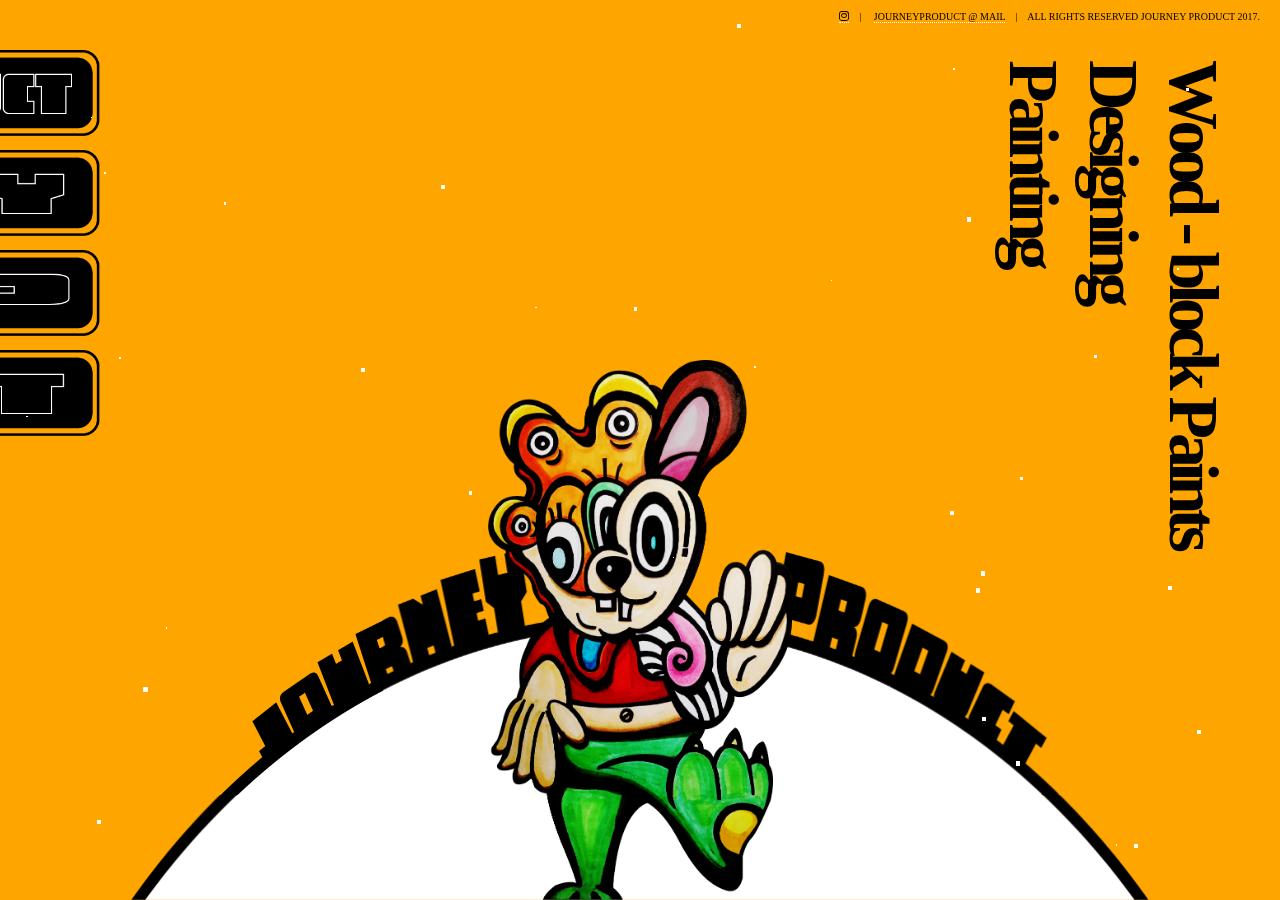
<file: index.html>
<!DOCTYPE html>
<html lang="ja">
<head>
<meta charset="UTF-8" />
<title> JOURNEY PRODUCT </title>
<link rel="stylesheet" href="http://maxcdn.bootstrapcdn.com/font-awesome/4.7.0/css/font-awesome.min.css">
<link rel="stylesheet" href="./journey_product.css" />
</head>
<body id="jp-topcontent">
<div id="laptop-menu">
    
        <div class="lt-header">
            
            <p> <a href="https://www.instagram.com/sen_8g_doku_crew_d9/"><i class="fa fa-instagram" aria-hidden="true"></i></a>　|　
            <a href="#">JOURNEYPRODUCT @ MAIL</a>　|　ALL RIGHTS RESERVED JOURNEY PRODUCT 2017.
</p>
<h1>Wood - block Paints<br>Designing<br>Painting</h1>
        
        </div>
    
        <img src="circle-background-01.png" class="circle-bg"><img src="usagi-01.png" class="usagi">
    <div class="pop-up-news">
        <h1>WHAT'S NEW</h1>
        <p>2017.12.25<br>AND LOW @倉敷NABU<br>(LIVEPAINTING)</p>
    </div>
    
    <ul id="lt-moving-menu">
        
        <li><a class="menu-about" href="jp_about.html"><span><img src="about-img-01.png"></span></a></li>
        <li><a class="menu-gallery" href="jp_painting.html"><span><img src="gallery-img-01.png"></span></a></li>
        <li><a class="menu-shop" href=""><span><img src="shop-img-01.png"></span></a></li>
        <li><a class="menu-contact" href="jp-contact.html"><span><img src="contact-img-01.png"></span></a></li>
        
    </ul>
</div>
        
<!---------- PHONE MENU              -------------------->
    
<div id="phone-menu">
    
    <div class="phone-header"><img src="mobile_usagi-01.png"><h1>JOURNEY PRODUCT®︎</h1><p>Painting, Wood-block Painting and Deseiging</p></div>
    
    <div class="phone-menu-menu">
    <a href="jp_about.html"><img src="about-img-01.png"></a><br><a href="jp_painting.html"><img src="gallery-img-01.png"></a><br>
    <a href="#"><img src="shop-img-01.png"></a><br><label for="label"><img src="contact-img-01.png"></label>
        <input type="checkbox" id="label" /><div class="accshow">
        <a href="#">journeyproduct.com</a>
        <p>* Name Required *</p>
        </div>
        
    </div>    
    
    <p class="phone-footer">ALL RIGHT RESERVED JOURNEY PRODUCT 2017.</p>
        
    
    <div class="phone-bottom">
    <img src="IMG_3335.png" class="dassou">
        <p><span>2017.12.23(SAT)</span> <br>ANDLOW @倉敷NABU<br>(LIVE PAINTING)</p>
    </div>
    
        
    
</div>
    
<script src="./jquery-3.2.1.min.js"></script>
<script type="text/javascript" src="./snowfall.jquery.js"></script>
<script src="./journey_product.js"></script>

    
</body>  
</html>
</file>
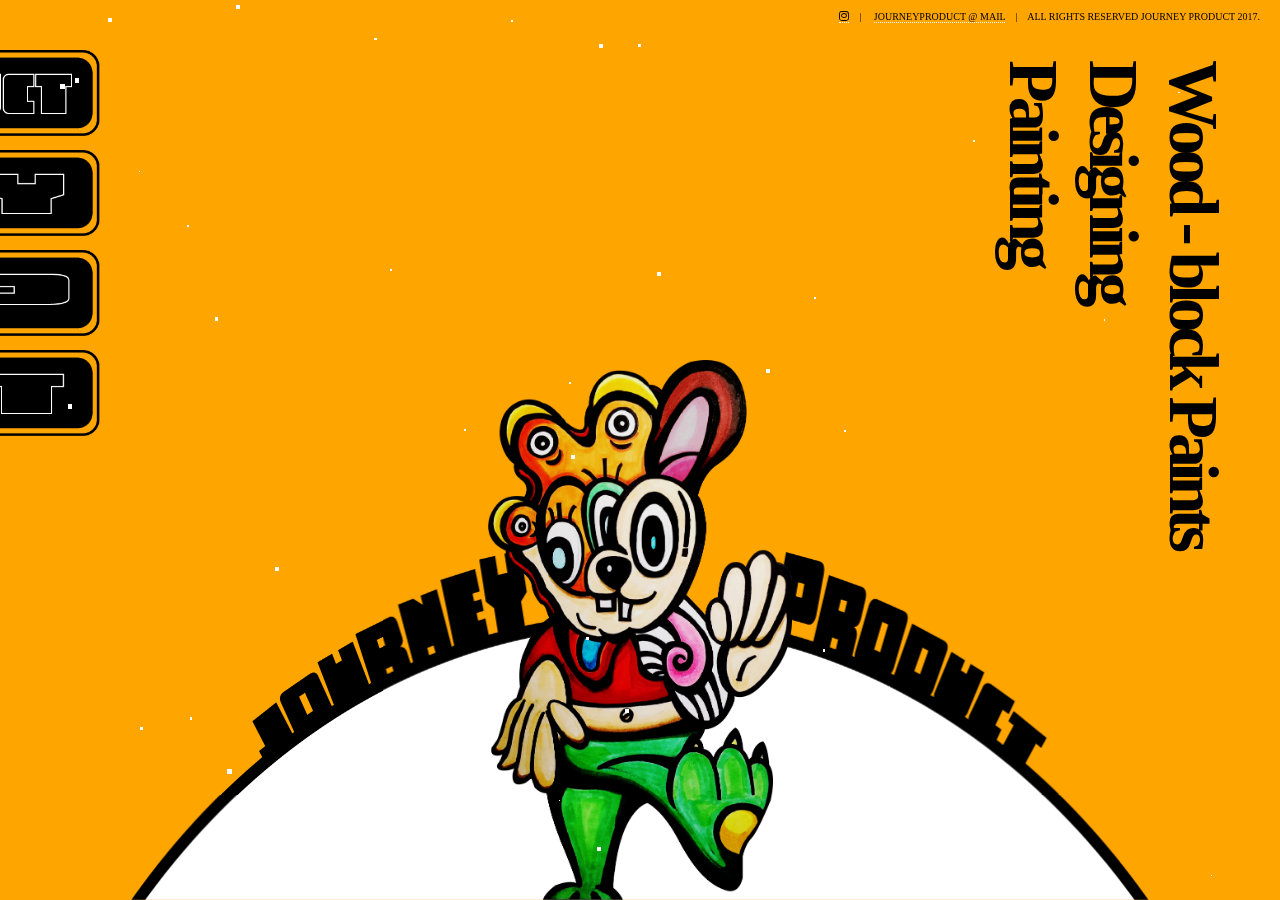
<file: journey_product.html>
<!DOCTYPE html>
<html lang="ja">
<head>
<meta name="viewport" content="width=device-width, initial-scale=1.0, maximum-scale=1.0, minimum-scale=1.0">
<meta charset="UTF-8" />
<title> JOURNEY PRODUCT </title>
<link rel="stylesheet" href="http://maxcdn.bootstrapcdn.com/font-awesome/4.7.0/css/font-awesome.min.css">
<link rel="stylesheet" href="./journey_product.css" />
</head>
<body id="jp-topcontent">
<div id="laptop-menu">
    
        <div class="lt-header">
            
            <p> <a href="https://www.instagram.com/sen_8g_doku_crew_d9/"><i class="fa fa-instagram" aria-hidden="true"></i></a>　|　
            <a href="#">JOURNEYPRODUCT @ MAIL</a>　|　ALL RIGHTS RESERVED JOURNEY PRODUCT 2017.
</p>
<h1>Wood - block Paints<br>Designing<br>Painting</h1>
        
        </div>
    
        <img src="circle-background-01.png" class="circle-bg"><img src="usagi-01.png" class="usagi">
    <div class="pop-up-news">
        <h1>WHAT'S NEW</h1>
        <p>2017.12.25<br>AND LOW @倉敷NABU<br>(LIVEPAINTING)</p>
    </div>
    
    <ul id="lt-moving-menu">
        
        <li><a class="menu-about" href="jp_about.html"><span><img src="about-img-01.png"></span></a></li>
        <li><a class="menu-gallery" href="jp_painting.html"><span><img src="gallery-img-01.png"></span></a></li>
        <li><a class="menu-shop" href=""><span><img src="shop-img-01.png"></span></a></li>
        <li><a class="menu-contact" href="jp-contact.html"><span><img src="contact-img-01.png"></span></a></li>
        
    </ul>
</div>
        
<!---------- PHONE MENU              -------------------->
    
<div id="phone-menu">
    
    <div class="phone-header"><img src="mobile_usagi-01.png"><h1>JOURNEY PRODUCT®︎</h1><p>Painting, Wood-block Painting and Deseiging</p></div>
    
    <div class="phone-menu-menu">
    <a href="jp_about.html"><img src="about-img-01.png"></a><br><a href="jp_painting.html"><img src="gallery-img-01.png"></a><br>
    <a href="#"><img src="shop-img-01.png"></a><br><label for="label"><img src="contact-img-01.png"></label>
        <input type="checkbox" id="label" /><div class="accshow">
        <a href="#">journeyproduct.com</a>
        <p>* Name Required *</p>
        </div>
        
    </div>    
    
    <p class="phone-footer">ALL RIGHT RESERVED JOURNEY PRODUCT 2017.</p>
        
    
    <div class="phone-bottom">
    <img src="IMG_3335.png" class="dassou">
        <p><span>2017.12.23(SAT)</span> <br>ANDLOW @倉敷NABU<br>(LIVE PAINTING)</p>
    </div>
    
        
    
</div>
    
<script src="./jquery-3.2.1.min.js"></script>
<script type="text/javascript" src="./snowfall.jquery.js"></script>
<script src="./journey_product.js"></script>

    
</body>  
</html>
</file>
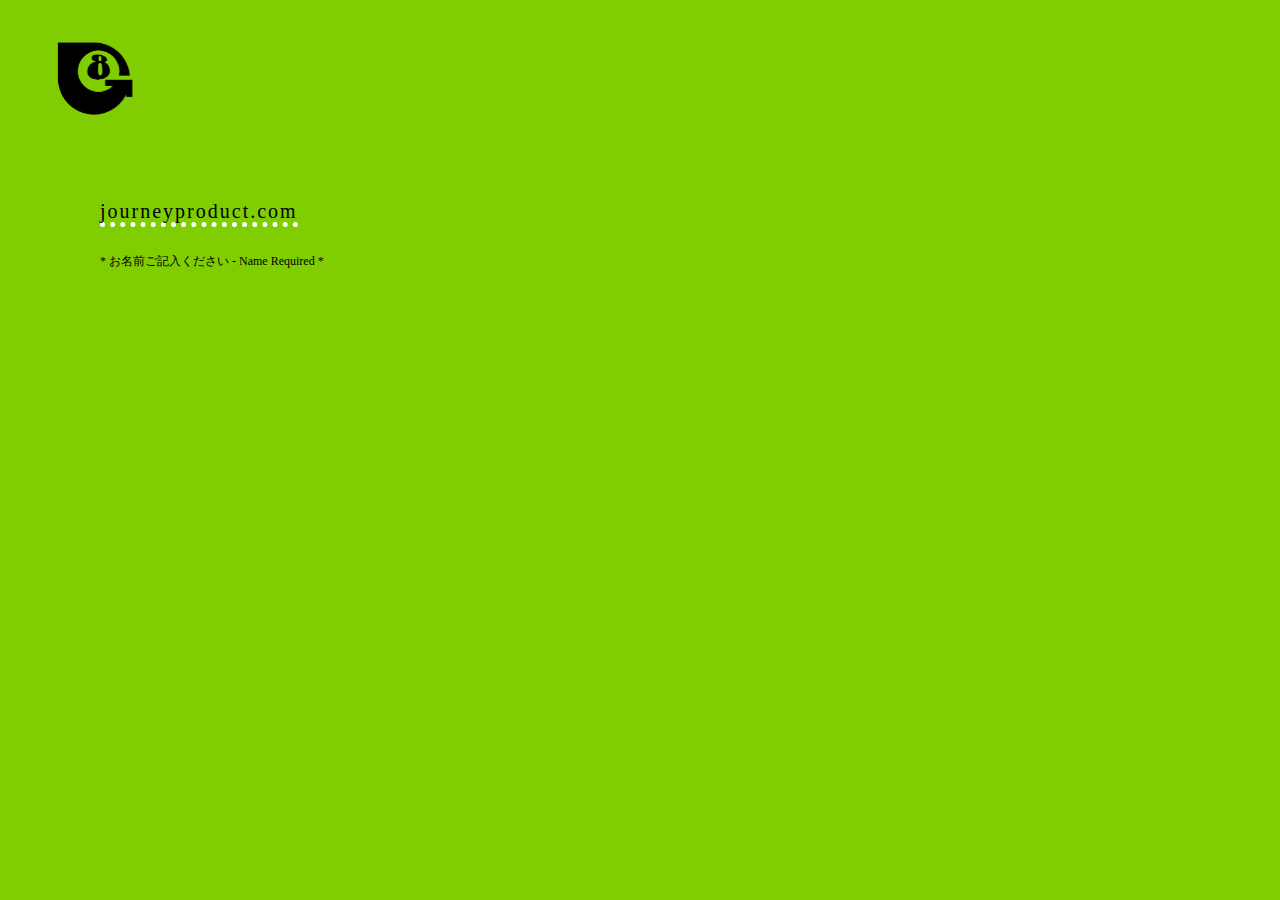
<file: jp-contact.html>
<!DOCTYPE html>
<html lang="ja">
<head>
<meta charset="UTF-8" />
<title> JOURNEY PRODUCT </title>
<link rel="stylesheet" href="http://maxcdn.bootstrapcdn.com/font-awesome/4.7.0/css/font-awesome.min.css">
<link rel="stylesheet" href="./journey_product.css" />
</head>
<body id="jp-contact">
    
    <a href="journey_product.html" class="back-icon"><img src="back-icon-01.png"></a>
    
    <p>
    
    <a href="#">journeyproduct.com</a>
        
        <br><br><br>* お名前ご記入ください - Name Required *
        
    </p>
    
<script src="./jquery-3.2.1.min.js"></script>
<script src="./journey_product.js"></script>
    
</body>  
</html>
</file>
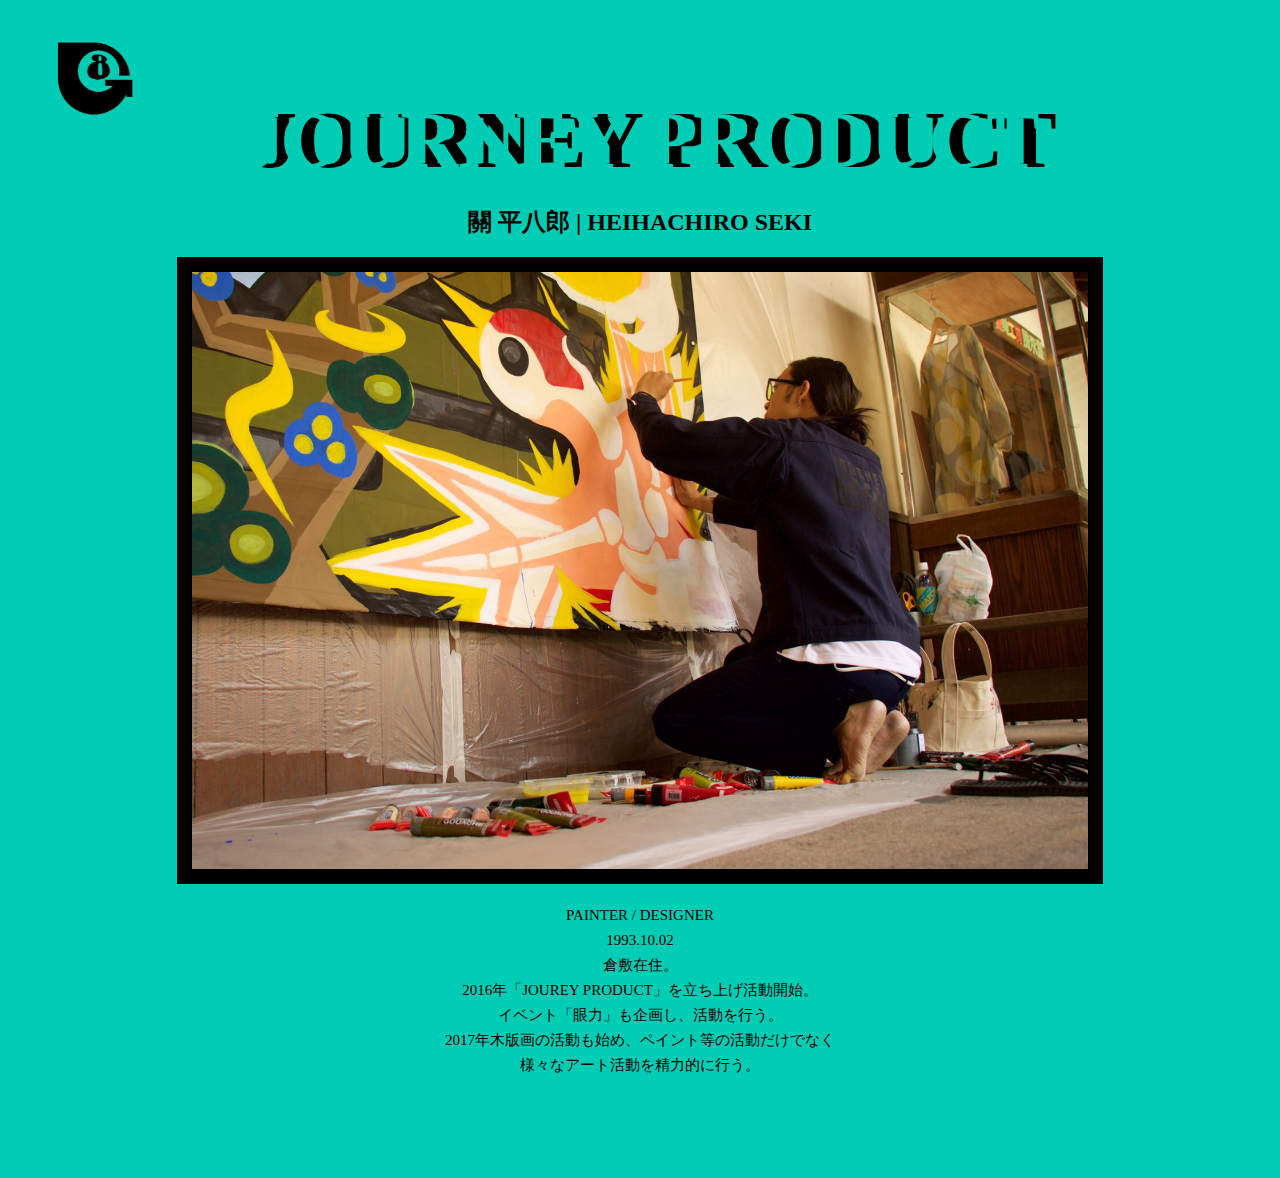
<file: jp_about.html>
<!DOCTYPE html>
<html lang="ja">
<head>
<meta charset="UTF-8" />
<title> JOURNEY PRODUCT </title>
<link rel="stylesheet" href="http://maxcdn.bootstrapcdn.com/font-awesome/4.7.0/css/font-awesome.min.css">
<link rel="stylesheet" href="./journey_product.css" />
</head>
<body id="about-content">

    　<a href="journey_product.html" class="back-icon"><img src="back-icon-01.png"></a>
    
    <div id="about-jp">
        
        <h1>JOURNEY PRODUCT</h1>
    
        <h2>關 平八郎 | HEIHACHIRO SEKI</h2>
        <img src="IMG_3346.JPG">
        <p>PAINTER / DESIGNER<br>1993.10.02<br>倉敷在住。<br>2016年「JOUREY PRODUCT」を立ち上げ活動開始。<br>イベント「眼力」も企画し、活動を行う。<br> 2017年木版画の活動も始め、ペイント等の活動だけでなく<br>様々なアート活動を精力的に行う。
                                                                           
        </p>
    
    </div>
    
    
<script src="./jquery-3.2.1.min.js"></script>
<script src="./journey_product.js"></script>
    
</body>  
</html>
</file>
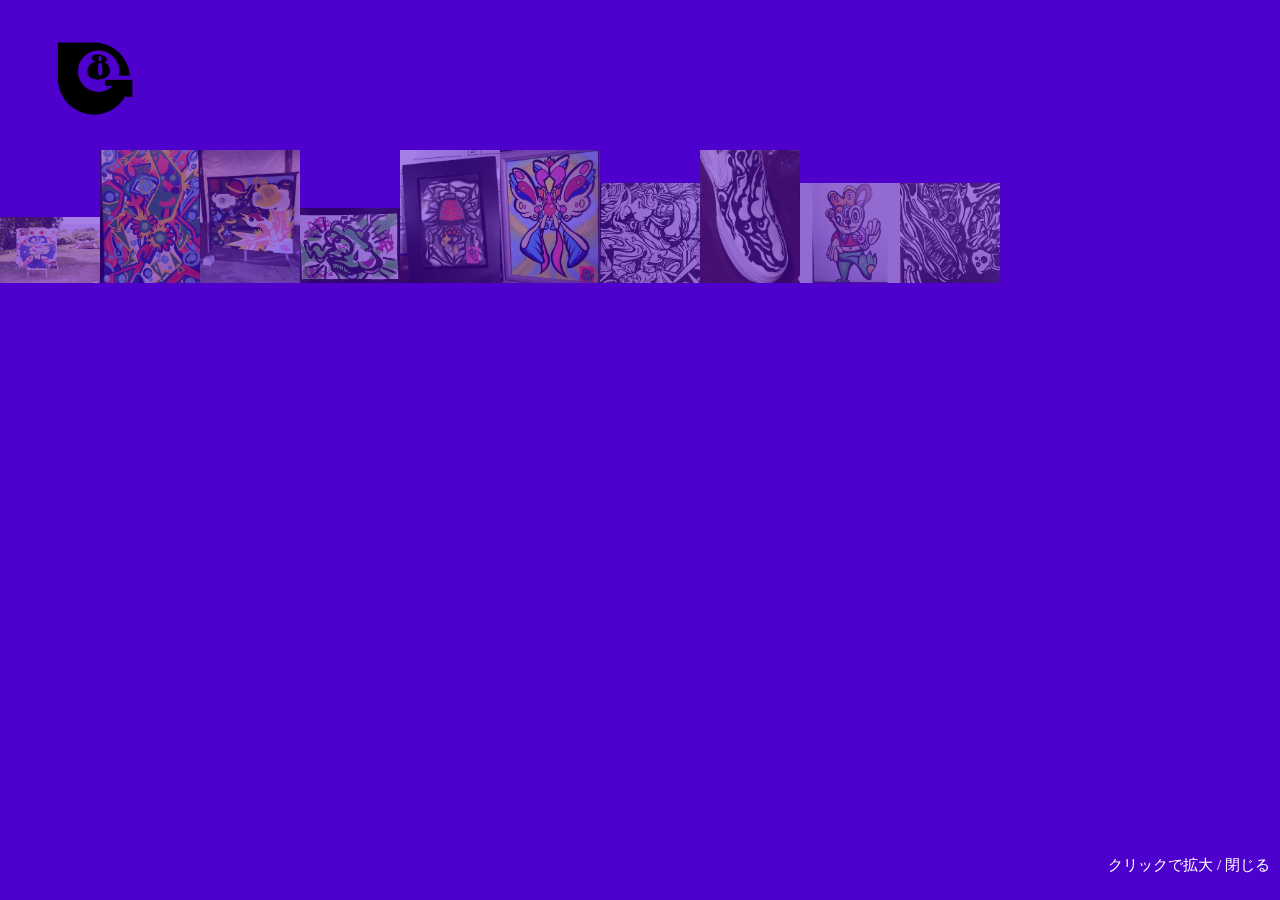
<file: jp_painting.html>
<!DOCTYPE html>
<html lang="ja">
<head>
<meta charset="UTF-8" />
<title> PAINTING COLLECTION </title>
<link rel="stylesheet" href="http://maxcdn.bootstrapcdn.com/font-awesome/4.7.0/css/font-awesome.min.css">
<link rel="stylesheet" href="./journey_product.css" />
</head>
<body id="jp-painting">
    
    <a href="journey_product.html" class="back-icon"><img src="back-icon-01.png"></a>
    
<div id="painting-content">
    
 <img src="IMG_3350.JPG" data-lity><img src="IMG_3340.JPG" data-lity><img src="IMG_3342.JPG" data-lity><img src="IMG_3336.JPG" data-lity><img src="IMG_3343.JPG" data-lity><img src="IMG_3341.JPG" data-lity><img src="IMG_3331.JPG" data-lity><img src="IMG_3338.JPG" data-lity><img src="IMG_3333.JPG" data-lity><img src="IMG_3332.JPG" data-lity>
    
    <p>クリックで拡大 / 閉じる</p>
</div>

    
<script src="./jquery-3.2.1.min.js"></script>
<script src="./lity.js"></script>
<script src="./journey_product.js"></script>
<link href="./lity.css" rel="stylesheet">
    
</body>  
</html>
</file>
<file: journey_product.css>
body, html {
    margin: 0;
    width: 100%;
    font-family: 'arial black', Impact;
    background-size: cover;
}
/**************/

/** TOP CONTENT **/

#jp-topcontent {
    background-color: orange;
}

#phone-menu {
    display: none;
}

.lt-header {
}

.lt-header p {
    font-size: 10px;
    position: fixed;
    top: 0px;
    right: 20px;
}

.fa-instagram {
    font-size: 12px;
}

.lt-header a {
    color: black;
    text-decoration: none;
    border-bottom: dotted 1px white;
}

.lt-header a:hover {
    color: white;
    text-shadow: 0px 0px 1px black;
    transition: all 0.2s;
}

.lt-header h1 {
    -weblit-writing-mode: vertical-rl;
    -ms-writing-mode: tb-rl;
    writing-mode: vertical-rl;
    font-size: 70px;
    padding-top: 0px;
    position: fixed;
    top: 60px;
    right: 0px;
    letter-spacing: -6px;
}

.circle-bg {
    position: fixed;
    bottom: 0px;
    right: 0px;
    left: 0px;
    margin: auto;
    width: 80%;
    height: 40%;
    
}

.usagi {
    height: 60%;
    position: fixed;
    bottom: 0;
    right: 0;
    left: 0;
    margin: auto;
}



.pop-up-news {
    width: 300px;
    height: 30%;
    position: fixed;
    top: 15;
    left: 0;
    right: 0;
    margin: 0 auto;
    padding-right: 30px;
    display: none;
}

.pop-up-news h1 {
    font-size: 20px;
    text-align: center;
    border: 10px double black;
    border-radius: 5px;
    margin: 0 60px;
}

.pop-up-news p {
    color: black;
    font-size: 10px;
    text-align: center;
}

.usagi:hover + .pop-up-news {
    display: block;
    transition: all 0.5s;

}

.usagi:hover {
    animation: shake 1.5s linear infinite;
    -webkit-animation: shake 1.5s linear infinite;
}
@keyframes shake {
    0% { transform: translate(3px, 2px) rotate(0deg); }
    10% { transform: translate(-2px, -3px) rotate(-1deg); }
    20% { transform: translate(-4px, 0px) rotate(1deg); }
    30% { transform: translate(0px, 3px) rotate(0deg); }
    40% { transform: translate(2px, -2px) rotate(1deg); }
    50% { transform: translate(-2px, 3px) rotate(-1deg); }
    60% { transform: translate(-4px, 2px) rotate(0deg); }
    70% { transform: translate(3px, 2px) rotate(-1deg); }
    80% { transform: translate(-2px, -2px) rotate(1deg); }
    90% { transform: translate(2px, 4px) rotate(0deg); }
    100% { transform: translate(2px, -3px) rotate(-1deg); }
}


#lt-moving-menu {
    list-style: none;
}

#lt-moving-menu li img {
    width: 600px;
}

#lt-moving-menu li a {
    display: block;
    position: fixed;
}

.menu-about {
    top: 50px;
    left: -500px;
}

.menu-gallery {
    top: 150px;
    left: -500px;
}

.menu-shop {
    top: 250px;
    left: -500px;
}

.menu-contact {
    top: 350px;
    left: -500px;
}


/***********************/

.back-icon {
    position: fixed;
    top: 0;
    left: 0;
}

.back-icon img {
    width: 150px;
    opacity: 0.5;
}

.back-icon img:hover {
    opacity: 1;
    width: 200px;
    transition: all 0.5s;
}


/***********************/



/** ABOUT JP CONTENT **/

#about-content {
    background-color: #01CDB4;
    text-align: center;
}

#about-jp {
}

#about-jp img {
    width: 70%;
    margin: 0px 0;
    border: 15px solid black;
}

#about-jp h1 {
    font-size: 80px;
    color: #01CDB4;
    text-shadow: 17px 0 0 black;
    padding-bottom: 0px;
    margin-bottom: 0px;
    padding-top: 20px;
}

#about-jp p {
    font-size: 15px;
    margin-bottom: 100px;
    line-height: 25px;
}




/** PAINTING CONTENT **/

#jp-painting {
    margin-top: 150px;
    background-color: #4E01CD;
    width: 100%;
}

#painting-content img {
    width: 100px;
    margin-bottom: 100px;
    opacity: 0.5;
}

#painting-content img:hover {
    opacity: 1;
}

#painting-content p {
    font-size: 15px;
    color: white;
    position: fixed;
    bottom: 0;
    right: 0;
    padding-right: 10px;
    padding-bottom: 10px;
}



/** CONTACT CONTENT **/

#jp-contact {
    background-color: #80CD01;
}

#jp-contact p {
    margin-top: 200px;
    margin-left: 100px;
    font-size: 12px;
}

#jp-contact p a {
    color: black;
    text-decoration: none;
    border-bottom: dotted 5px white;
    letter-spacing: 2px;
    font-size: 20px;
}

#jp-contact p a:hover {
    color: white;
    border-bottom: solid 5px black;
    transition: all 0.5s;
}



/*****************/

/** FOR PHONE **/

@media screen and (max-width: 1100px) {
    
    #laptop-menu {
        display: none;
    }
    
    #phone-menu {
        display: block;
        margin-bottom: 200px;
    }
    
    .phone-header {
        margin: 30px 0;
        text-align: center;
    }
    
    .phone-header img {
        width: 200px;
        position: relative;
        margin-left: 10px;
    }
    
    .phone-header h1 {
        font-size: 20px;
        margin-bottom: 0;
    }
    .phone-header p {
        margin-top: 0;
        font-size: 12px;
    }
    
    .phone-menu-menu {
        width: 100%;
    }
    
    .phone-menu-menu img {
        width: 100%;
    }
    
    label {
        display: block;
        transition: all 0.5s;
    }
    
    .phone-menu-menu input {
        display: none;
    }
    
    .accshow {
        height: 0;
        opacity: 0;
        overflow: hidden;
        transition: 0.8s;
        text-align: center;
    }
    
    .accshow a {
        color: black;
        font-size: 20px;
        text-decoration: none;
        border-bottom: dotted 1px black;
    }
    
    .accshow p {
        font-size: 14px;
    }
    
    
    
    #label:checked + .accshow {
        height: auto;
        opacity: 1;
        padding: 10px;
        
    }
    
    .phone-footer {
        font-size: 10px;
        text-align: center;
        margin-top: 50px;
    }
    
    .dassou {
        height: 100px;
        display: inline-block;
        margin: 0 30px;
    }
    
    .dassou {
        height: 80px;
        display: block;
        float: left;
        animation: dassou 1.5s linear 0s 300;
    }
    
    @keyframes dassou {
  0%   { transform: scale(1.0, 1.0) translate(0%, 0%); }
  10%  { transform: scale(1.1, 0.9) translate(0%, 5%); }
  40%  { transform: scale(1.2, 0.8) translate(0%, 15%); }
  50%  { transform: scale(1.0, 1.0) translate(0%, 0%); }
  60%  { transform: scale(0.9, 1.2) translate(0%, -100%); }
  75%  { transform: scale(0.9, 1.2) translate(0%, -20%); }
  85%  { transform: scale(1.2, 0.8) translate(0%, 15%); }
  100% { transform: scale(1.0, 1.0) translate(0%, 0%); }
    }
    
    .phone-bottom {
        position: fixed;
        width: 100%;
        height: 100px;
        bottom: 0;
        background-color: black;
        color: white;
    }
    
    .phone-bottom p {
        font-size: 10px;
    }
    
    .phone-bottom p span {
        font-size: 30px;
    }
    
    .back-icon img {
        opacity: 1;
        width: 100px;
    }
    
   
}
</file>
<file: lity.css>
/*! Lity - v2.2.2 - 2017-07-17
* http://sorgalla.com/lity/
* Copyright (c) 2015-2017 Jan Sorgalla; Licensed MIT */
.lity {
  z-index: 9990;
  position: fixed;
  top: 0;
  right: 0;
  bottom: 0;
  left: 0;
  white-space: nowrap;
  background: #0b0b0b;
  background: rgba(0, 0, 0, 0.9);
  outline: none !important;
  opacity: 0;
  -webkit-transition: opacity 0.3s ease;
  -o-transition: opacity 0.3s ease;
  transition: opacity 0.3s ease;
}
.lity.lity-opened {
  opacity: 1;
}
.lity.lity-closed {
  opacity: 0;
}
.lity * {
  -webkit-box-sizing: border-box;
     -moz-box-sizing: border-box;
          box-sizing: border-box;
}
.lity-wrap {
  z-index: 9990;
  position: fixed;
  top: 0;
  right: 0;
  bottom: 0;
  left: 0;
  text-align: center;
  outline: none !important;
}
.lity-wrap:before {
  content: '';
  display: inline-block;
  height: 100%;
  vertical-align: middle;
  margin-right: -0.25em;
}
.lity-loader {
  z-index: 9991;
  color: #fff;
  position: absolute;
  top: 50%;
  margin-top: -0.8em;
  width: 100%;
  text-align: center;
  font-size: 14px;
  font-family: Arial, Helvetica, sans-serif;
  opacity: 0;
  -webkit-transition: opacity 0.3s ease;
  -o-transition: opacity 0.3s ease;
  transition: opacity 0.3s ease;
}
.lity-loading .lity-loader {
  opacity: 1;
}
.lity-container {
  z-index: 9992;
  position: relative;
  text-align: left;
  vertical-align: middle;
  display: inline-block;
  white-space: normal;
  max-width: 100%;
  max-height: 100%;
  outline: none !important;
}
.lity-content {
  z-index: 9993;
  width: 100%;
  -webkit-transform: scale(1);
      -ms-transform: scale(1);
       -o-transform: scale(1);
          transform: scale(1);
  -webkit-transition: -webkit-transform 0.3s ease;
  transition: -webkit-transform 0.3s ease;
  -o-transition: -o-transform 0.3s ease;
  transition: transform 0.3s ease;
  transition: transform 0.3s ease, -webkit-transform 0.3s ease, -o-transform 0.3s ease;
}
.lity-loading .lity-content,
.lity-closed .lity-content {
  -webkit-transform: scale(0.8);
      -ms-transform: scale(0.8);
       -o-transform: scale(0.8);
          transform: scale(0.8);
}
.lity-content:after {
  content: '';
  position: absolute;
  left: 0;
  top: 0;
  bottom: 0;
  display: block;
  right: 0;
  width: auto;
  height: auto;
  z-index: -1;
  -webkit-box-shadow: 0 0 8px rgba(0, 0, 0, 0.6);
          box-shadow: 0 0 8px rgba(0, 0, 0, 0.6);
}
.lity-close {
  z-index: 9994;
  width: 35px;
  height: 35px;
  position: fixed;
  right: 0;
  top: 0;
  -webkit-appearance: none;
  cursor: pointer;
  text-decoration: none;
  text-align: center;
  padding: 0;
  color: #fff;
  font-style: normal;
  font-size: 35px;
  font-family: Arial, Baskerville, monospace;
  line-height: 35px;
  text-shadow: 0 1px 2px rgba(0, 0, 0, 0.6);
  border: 0;
  background: none;
  outline: none;
  -webkit-box-shadow: none;
          box-shadow: none;
}
.lity-close::-moz-focus-inner {
  border: 0;
  padding: 0;
}
.lity-close:hover,
.lity-close:focus,
.lity-close:active,
.lity-close:visited {
  text-decoration: none;
  text-align: center;
  padding: 0;
  color: #fff;
  font-style: normal;
  font-size: 35px;
  font-family: Arial, Baskerville, monospace;
  line-height: 35px;
  text-shadow: 0 1px 2px rgba(0, 0, 0, 0.6);
  border: 0;
  background: none;
  outline: none;
  -webkit-box-shadow: none;
          box-shadow: none;
}
.lity-close:active {
  top: 1px;
}
/* Image */
.lity-image img {
  max-width: 100%;
  display: block;
  line-height: 0;
  border: 0;
}
/* iFrame */
.lity-iframe .lity-container,
.lity-youtube .lity-container,
.lity-vimeo .lity-container,
.lity-facebookvideo .lity-container,
.lity-googlemaps .lity-container {
  width: 100%;
  max-width: 964px;
}
.lity-iframe-container {
  width: 100%;
  height: 0;
  padding-top: 56.25%;
  overflow: auto;
  pointer-events: auto;
  -webkit-transform: translateZ(0);
          transform: translateZ(0);
  -webkit-overflow-scrolling: touch;
}
.lity-iframe-container iframe {
  position: absolute;
  display: block;
  top: 0;
  left: 0;
  width: 100%;
  height: 100%;
  -webkit-box-shadow: 0 0 8px rgba(0, 0, 0, 0.6);
          box-shadow: 0 0 8px rgba(0, 0, 0, 0.6);
  background: #000;
}
.lity-hide {
  display: none;
}
</file>
